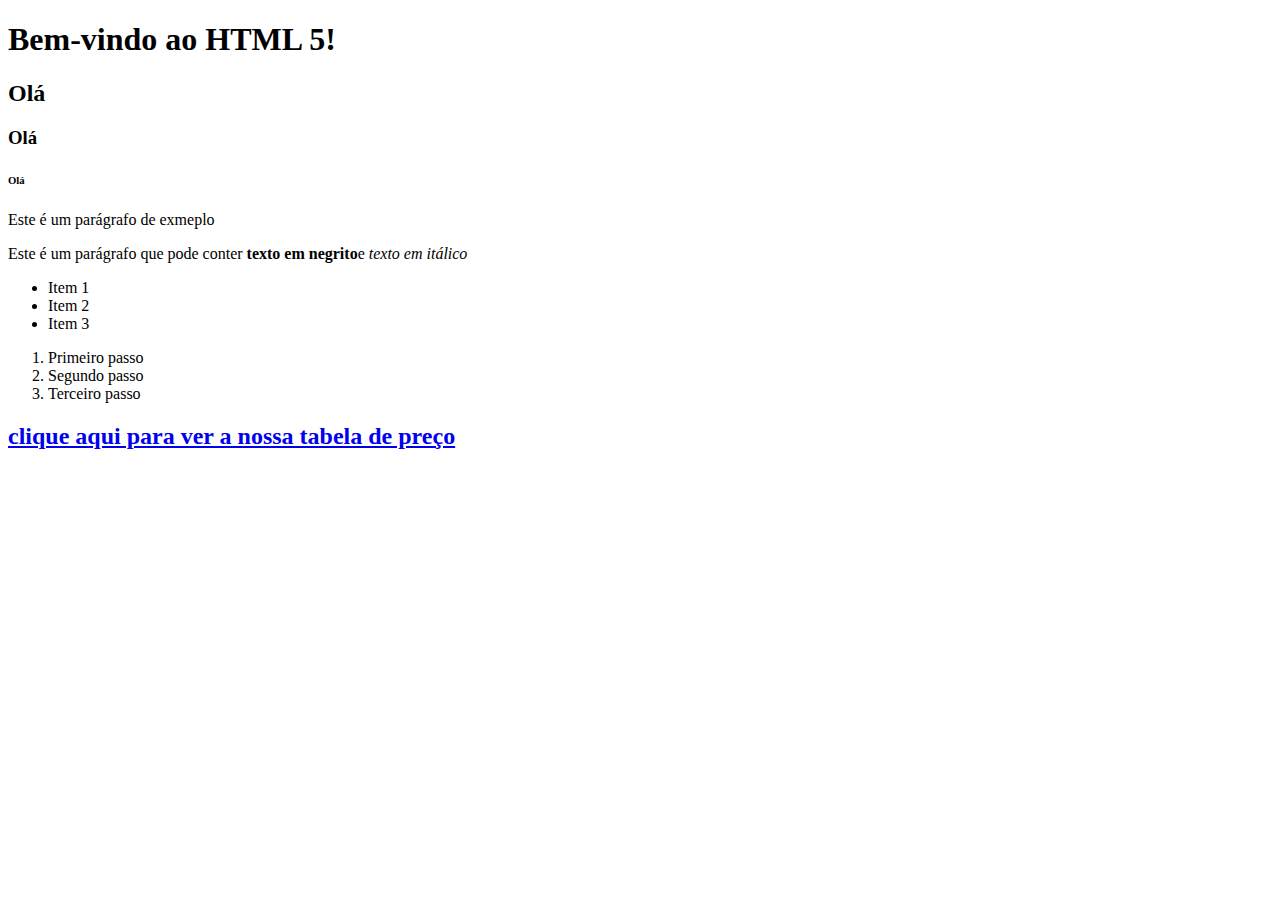
<file: Aula1_HTML5/index.html>
<!DOCTYPE html>
<html lang="pt-BR">
<head>
<meta charset="UTF-8">
<meta name="viewport" content="width=device-width, initial-scale=1.0">
<title> Minha primeira Página</title>
</head>
<body>
<h1>Bem-vindo ao HTML 5!</h1>
<h2>Olá</h2>
<h3>Olá</h3>
<h6>Olá</h6>
<p> Este é um parágrafo de exmeplo</p>
<p> Este é um parágrafo que pode conter <strong>texto em negrito</strong>e <em>texto em itálico</em></p>
<!---Lista não ordenada-->
<ul>
<li> Item 1 </li>
<li> Item 2 </li>
<li> Item 3 </li>    
</ul>
<!---Lista Ordenada-->
<ol> 
<li> Primeiro passo </li>
<li> Segundo passo </li>
<li> Terceiro passo </li>
</ol>
<h2><a href="tabela.html"> clique aqui para ver a nossa tabela de preço</a></h2>
</body>
</html>
</file>
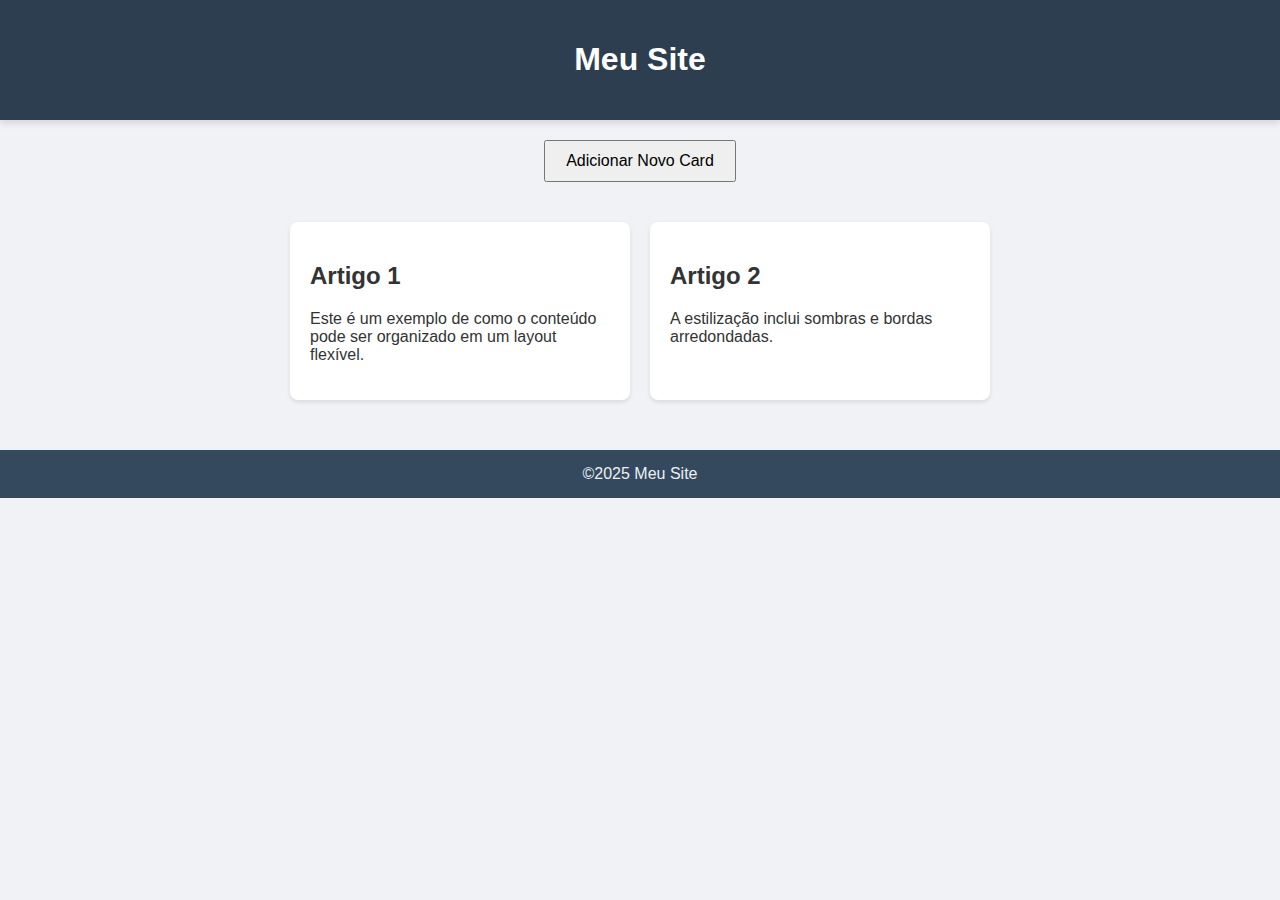
<file: Aulas front-End/Aula2_HTML.CSS/index.html>
<!DOCTYPE html>
<html lang="pt-BR">
 
    <head>
<meta charset="UTF-8">
<meta name="viewport" content="width=device-width, initial-scale=1.0">
<title>Exemplo de Estilização e Layout</title>
<link rel="stylesheet" href="style.css">
</head>
 
    <body>
<header class="cabecalho">
<h1>Meu Site</h1>
</header>

<div style="text-align: center; padding: 20px;">
<button id="btn-adicionar-cartao" style="padding: 10px 20px; font-size: 16px; cursor: pointer;">
                Adicionar Novo Card
</button>
</div>
 
        <main class="container-principal">
<article class="cartao">
<h2>Artigo 1</h2>
<p>Este é um exemplo de como o conteúdo pode ser organizado em um layout flexível.</p>
</article>
 
            <article class="cartao">
<h2>Artigo 2</h2>
<p>A estilização inclui sombras e bordas arredondadas.</p>
</article>
</main>
 
        <footer class="rodape">
            ©2025 Meu Site
</footer>
 
        <script src="script.js" defer></script>
</body>
 
</html>
</file>
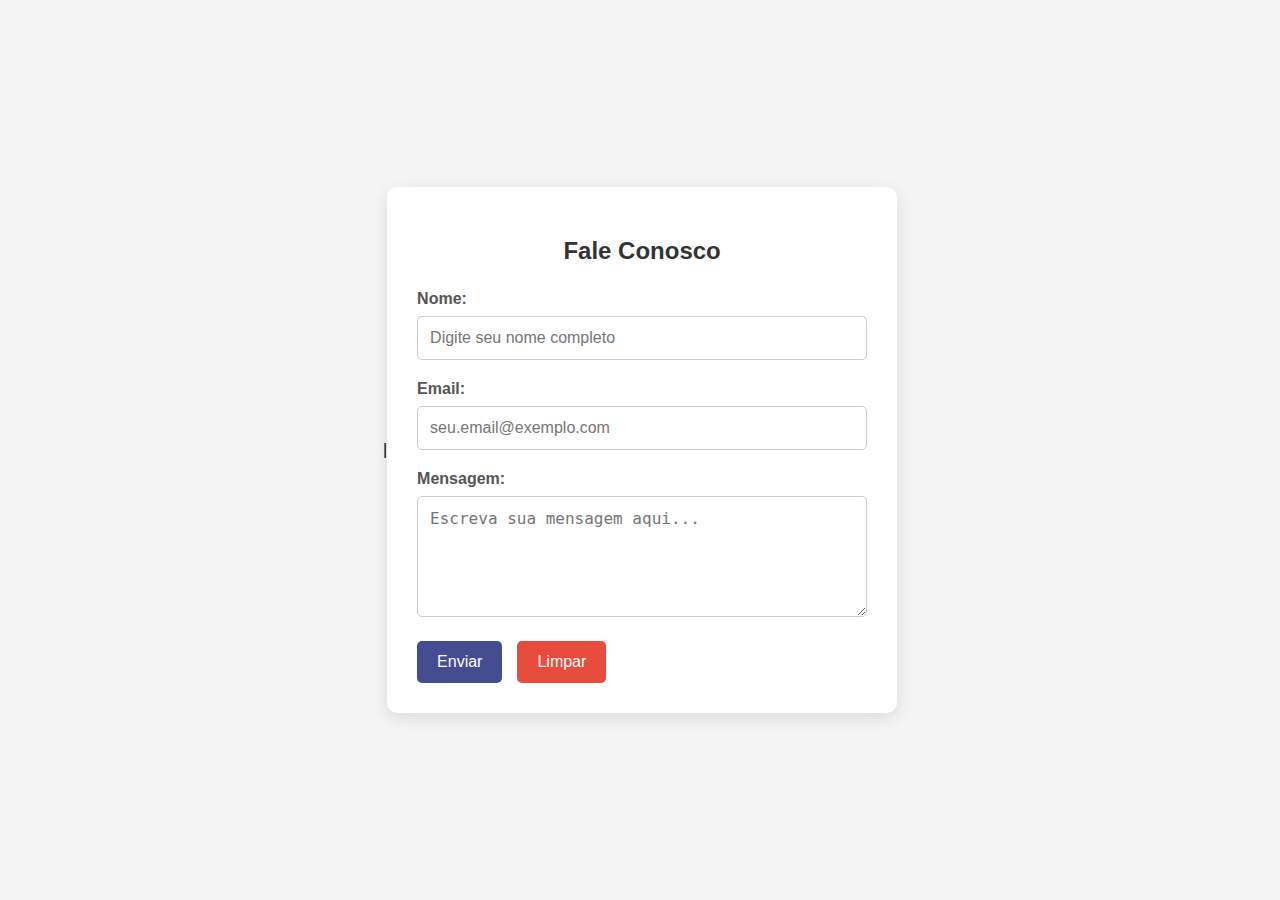
<file: Aulas front-End/HTML_BotoeseFormularios/index.html>
<!DOCTYPE html>
<html lang="pt-BR">
<head>
    <meta charset="UTF-8">
    <meta name="viewport" content="width=device-width, initial-scale=1.0">
    <title>Exemplo de Botões e Formulários</title>
    <link rel="stylesheet" href="style.css">
</head>
<body>
    |<div class="form-container">
        <h2>Fale Conosco </h2>
    <form action="#">
        <div class="form-group">
            <label for="nome">Nome:</label>
            <input type="text" id="nome" name="nome" placeholder="Digite seu nome completo" required>
        </div>
    <div class="form-group">
        <label for="email">Email:</label>
        <input type="email" id="email" name="email" placeholder="seu.email@exemplo.com" required>
    </div>
    <div class="form-group">
        <label for="mensagem">Mensagem:</label>
        <textarea id="mensagem" name="mensagem" rows="5" placeholder="Escreva sua mensagem aqui..." required></textarea>
    </div>
    <div class="button-group">
        <button type="submit" class="btn btn-principal">Enviar</button>
    <button type="reset" class="btn btn-secundario">Limpar</button>
    </div>
</form>
    </div>
</body>
</html>
</file>
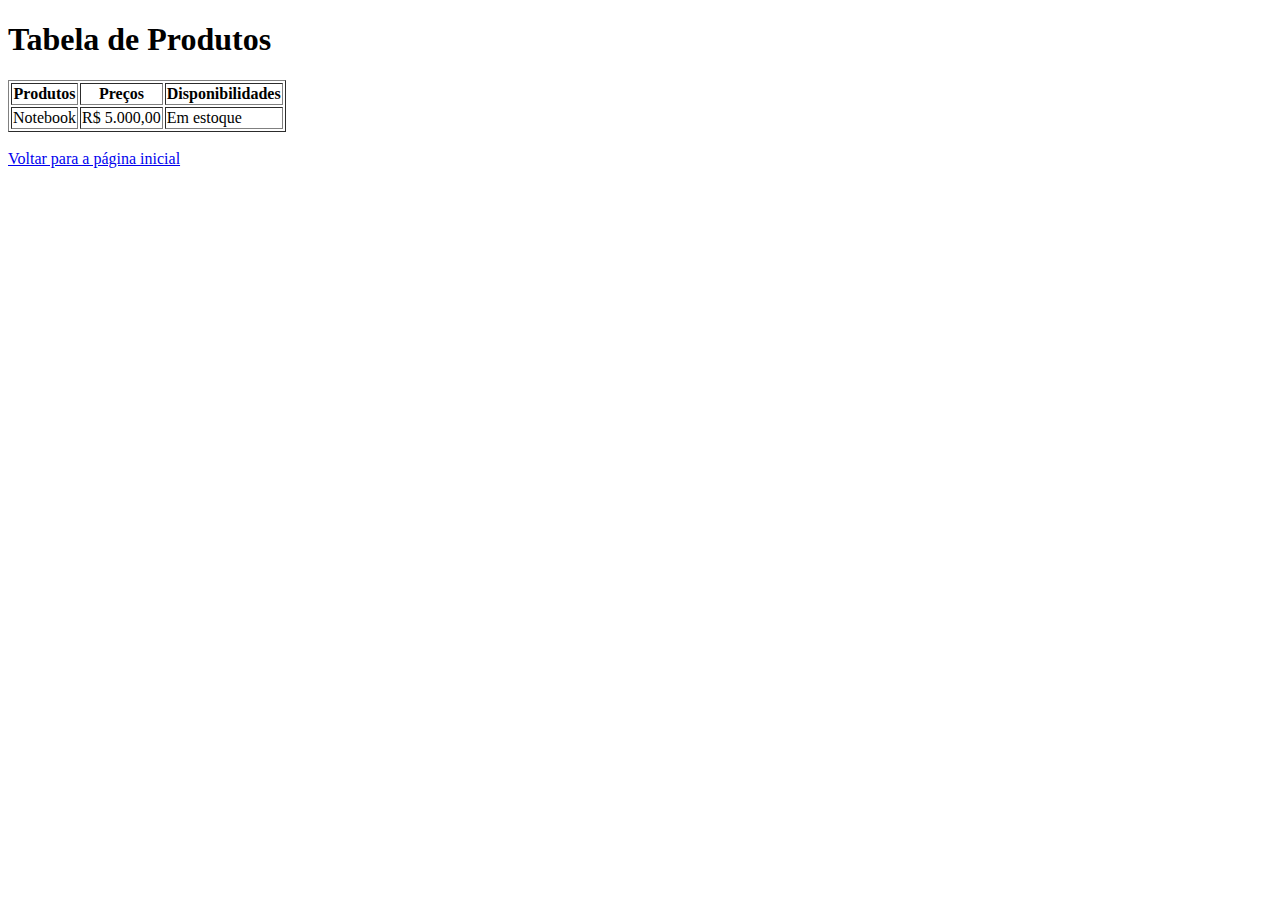
<file: Aula1_HTML5/tabela.html>
<!DOCTYPE html>
<html lang="pt-BR">
<head>
<meta charset="UTF-8">
<meta name="viewport" content="width=device-width, initial-scale=1.0">
<title> Minha primeira Página</title>
</head>
<body>
<h1>Tabela de Produtos</h1>
<table border="1">
    <tr>
        <th>Produtos</th>
        <th>Preços</th>
        <th>Disponibilidades</th>
    </tr>
    <tr>
        <td> Notebook </td>
        <td> R$ 5.000,00</td>
        <td> Em estoque </td>
    </tr>
</table>
<br> 
<a href="index.html"> Voltar para a página inicial </a>
</body>
</html>
</file>
<file: Aulas front-End/Aula2_HTML.CSS/style.css>
body{
    font-family: Arial, sans-serif;
    margin: 0;
    background-color:#f0f2f5;
    color: #333;
}
.cabecalho{
    background-color: #2c3e50;
    color: white;
    padding: 20px;
    text-align: center;
    box-shadow: 0 4px 6px rgba(0,0,0,0.1);
}
.container-principal{
    display: flex;
    justify-content: center;
    flex-wrap: wrap;
    gap: 20px;
    padding: 20px;
}
.cartao{
    background-color: white;
    border-radius: 8px;
    box-shadow: 0 2px 4px rgba(0,0,0,0.1);
    width: 300px;
    padding: 20px;
    transition: transform 0.3s;
}
.cartao:hover{
    transform: translateY(-5px);
}
.rodape{
    text-align: center;
    padding: 15px;
    margin-top: 30px;
    background-color: #34495e;
    color:#ecf0f1;
}
</file>
<file: Aulas front-End/HTML_BotoeseFormularios/style.css>
body{
    font-family: 'Helvetica Neue', Arial, sans-serif;
    background-color: #f4f4f4;
    display:flex;
    justify-content: center;
    align-items: center;
    height: 100vh;
    margin:0;
}
.form-container{
    background-color: white;
    padding: 30px;
    border-radius: 10px;
    box-shadow: 0 5px 15px rgba(0,0,0,0.1);
    width: 100%;
    max-width: 450px;
}
h2{
    text-align: center;
    margin-bottom: 25px;
    color: #333;
}
.form-group{
    margin-bottom: 20px;
}
.form-group label{
    display: block;
    margin-bottom: 8px;
    color: #555;
    font-weight: bold;
}
.form-group input,
.form-group textarea{
    width: 100%;
    padding: 12px;
    border: 1px solid #ccc;
    border-radius: 5px;
    font-size: 16px;
    box-sizing: border-box;
 
    transition: border-color 0.3s ease;
}
.form-group input:focus,
.form-group textarea:focus {
    border-color: #444d92;
    outline: none;        
    box-shadow: 0 0 8px rgba(68, 77, 146, 0.4);
}
.btn{
    padding: 12px 20px;
    border: none;
    border-radius: 5px;
    font-size: 16px;
    cursor: pointer;
    transition: background-color 0.3s ease, transform 0.2s;
}
.btn:hover{
    transform: scale(1.05);
}
.btn-principal{
    background-color: #444d92;
    color: white;
 
}
.btn-principal:hover{
    background-color: #2980b9;
}
.btn-secundario{
    background-color: #e74c3c;
    color: white;
}
.btn-secundario:hover{
    background-color: #c0392b;
}
.button-group{
    display: flex;
    gap: 15px;
}
</file>
